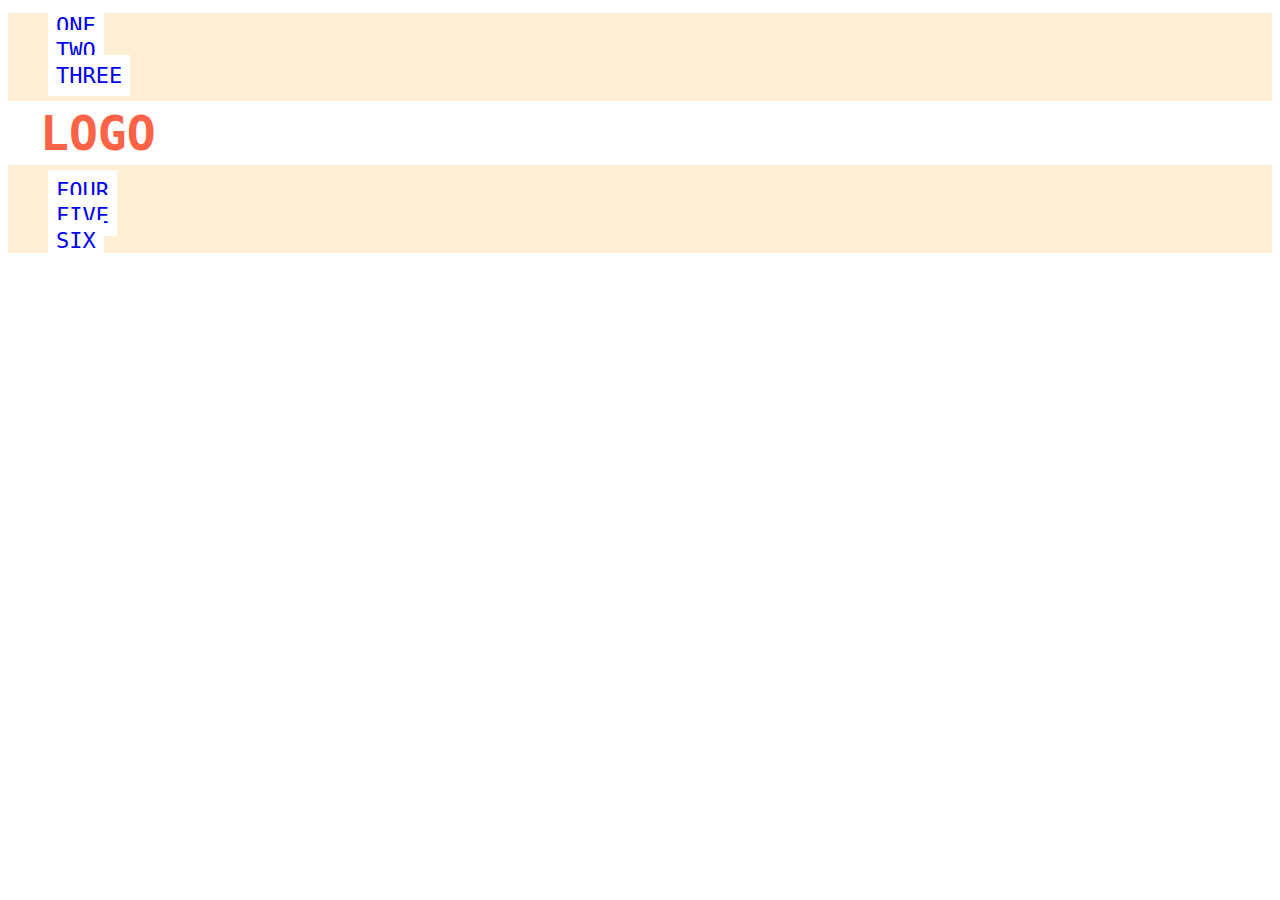
<file: 02-flex-header/index.html>
<!DOCTYPE html>
<html lang="en">
  <head>
    <meta charset="UTF-8">
    <meta http-equiv="X-UA-Compatible" content="IE=edge">
    <meta name="viewport" content="width=device-width, initial-scale=1.0">
    <title>Flex Header</title>
    <link rel="stylesheet" href="style.css">
  </head>
  <body>
    <div class="header">
      <div class="left-links">
        <ul>
          <li><a href="#">ONE</a></li>
          <li><a href="#">TWO</a></li>
          <li><a href="#">THREE</a></li>
        </ul>
      </div>
      <div class="logo">LOGO</div>
      <div class="right-links">
        <ul>
          <li><a href="#">FOUR</a></li>
          <li><a href="#">FIVE</a></li>
          <li><a href="#">SIX</a></li>
        </ul>
      </div>
    </div>
  </body>
</html>
</file>
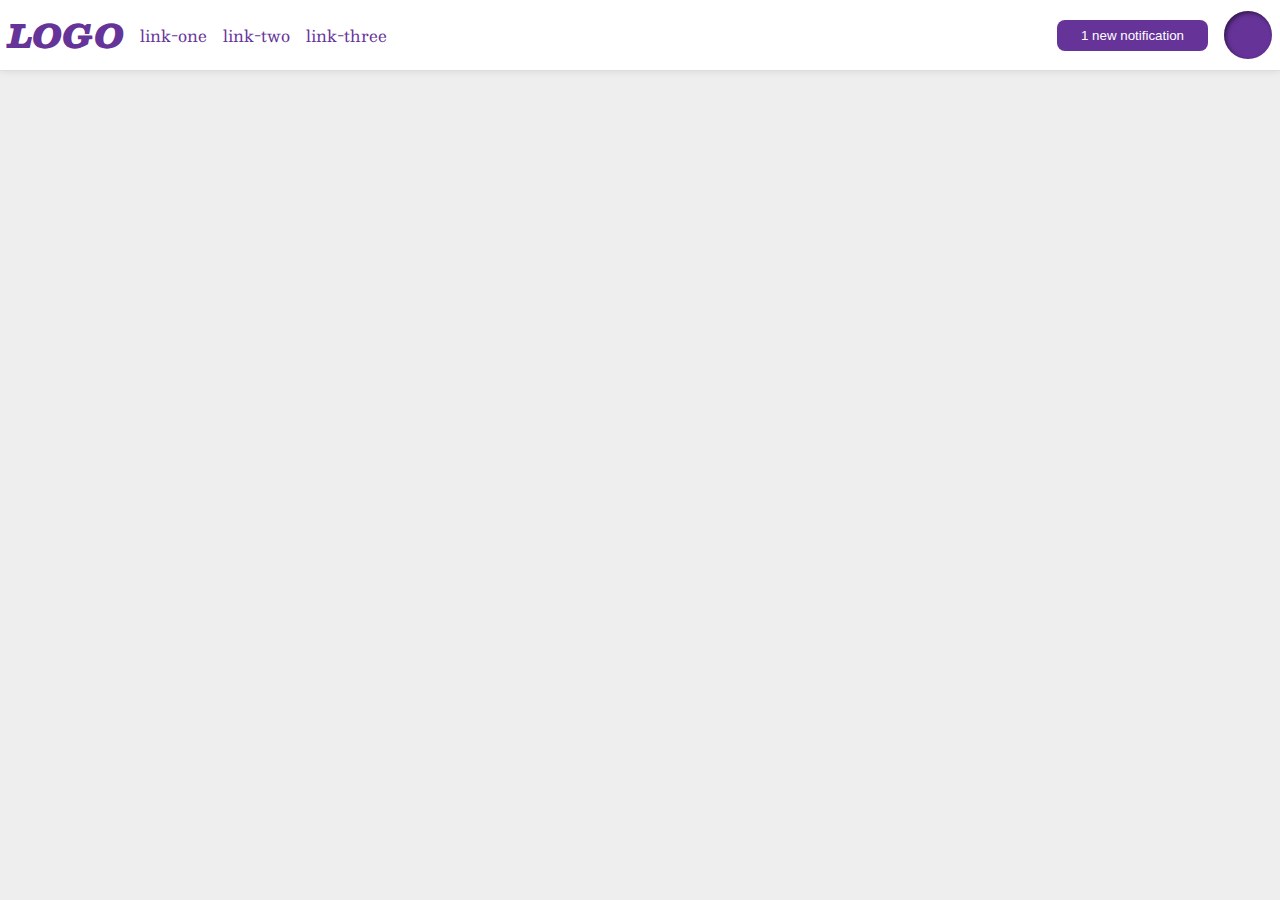
<file: 03-flex-header/index.html>
<!DOCTYPE html>
<html lang="en">
  <head>
    <meta charset="UTF-8">
    <meta http-equiv="X-UA-Compatible" content="IE=edge">
    <meta name="viewport" content="width=device-width, initial-scale=1.0">
    <title>Flex Header 2</title>
    <link rel="stylesheet" href="style.css">
  </head>
  <body>
    <div class="header">
      <div class ="left">
        <div class="logo">
          LOGO
        </div>
        <ul class="links">
          <li><a href="google.com">link-one</a></li>
          <li><a href="google.com">link-two</a></li>
          <li><a href="google.com">link-three</a></li>
        </ul>
      </div>
      <div class="right">
        <button class="notifications">
          1 new notification
        </button>
        <div class="profile-image"></div>
      </div>
    </div>
  </body>
</html>
</file>
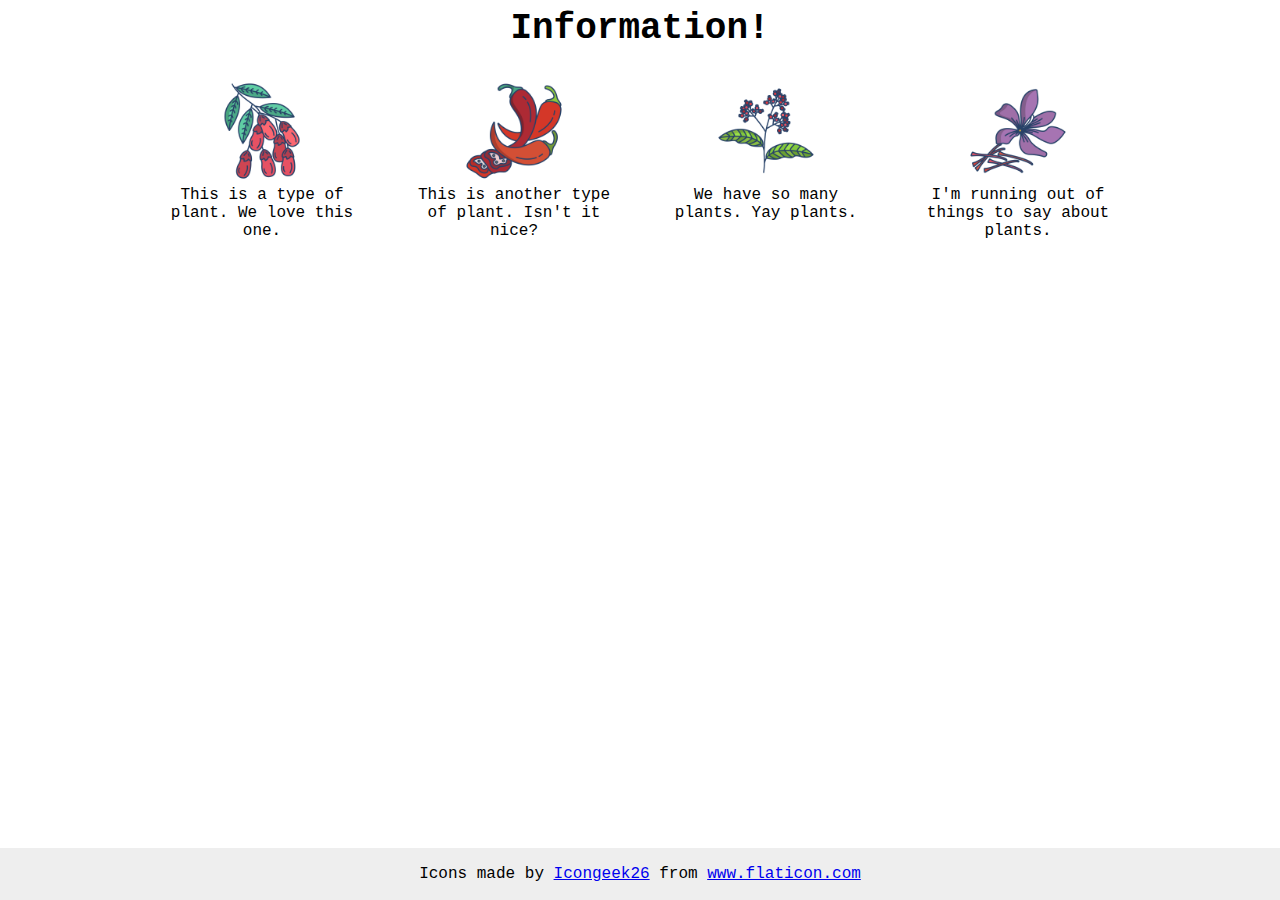
<file: 04-flex-information/index.html>
<!DOCTYPE html>
<html lang="en">
  <head>
    <meta charset="UTF-8">
    <meta http-equiv="X-UA-Compatible" content="IE=edge">
    <meta name="viewport" content="width=device-width, initial-scale=1.0">
    <title>Information</title>
    <link rel="stylesheet" href="style.css">
  </head>
  <body>
    <div class="top">
      <div class="title">Information!</div>
    </div>

    <div class="bottom">
      <div class="info">
        <img src="./images/barberry.png" alt="barberry">
      <div class="text">This is a type of plant. We love this one.</div>
      </div>
      
      <div class="info">
        <img src="./images/chilli.png" alt="chili">
      <div class="text">This is another type of plant. Isn't it nice?</div>
      </div>
      
      <div class="info">
        <img src="./images/pepper.png" alt="pepper">
      <div class="text">We have so many plants. Yay plants.</div>
      </div>
      
      <div class="info">
        <img src="./images/saffron.png" alt="saffron">
      <div class="text">I'm running out of things to say about plants.</div>
      </div>
      
    </div>
    

    <!-- disregard this section, it's here to give attribution to the creator of these icons -->
    <div class="footer">
      <div>Icons made by <a href="https://www.flaticon.com/authors/icongeek26" title="Icongeek26">Icongeek26</a> from <a href="https://www.flaticon.com/" title="Flaticon">www.flaticon.com</a></div>
    </div>
  </body>
</html>
</file>
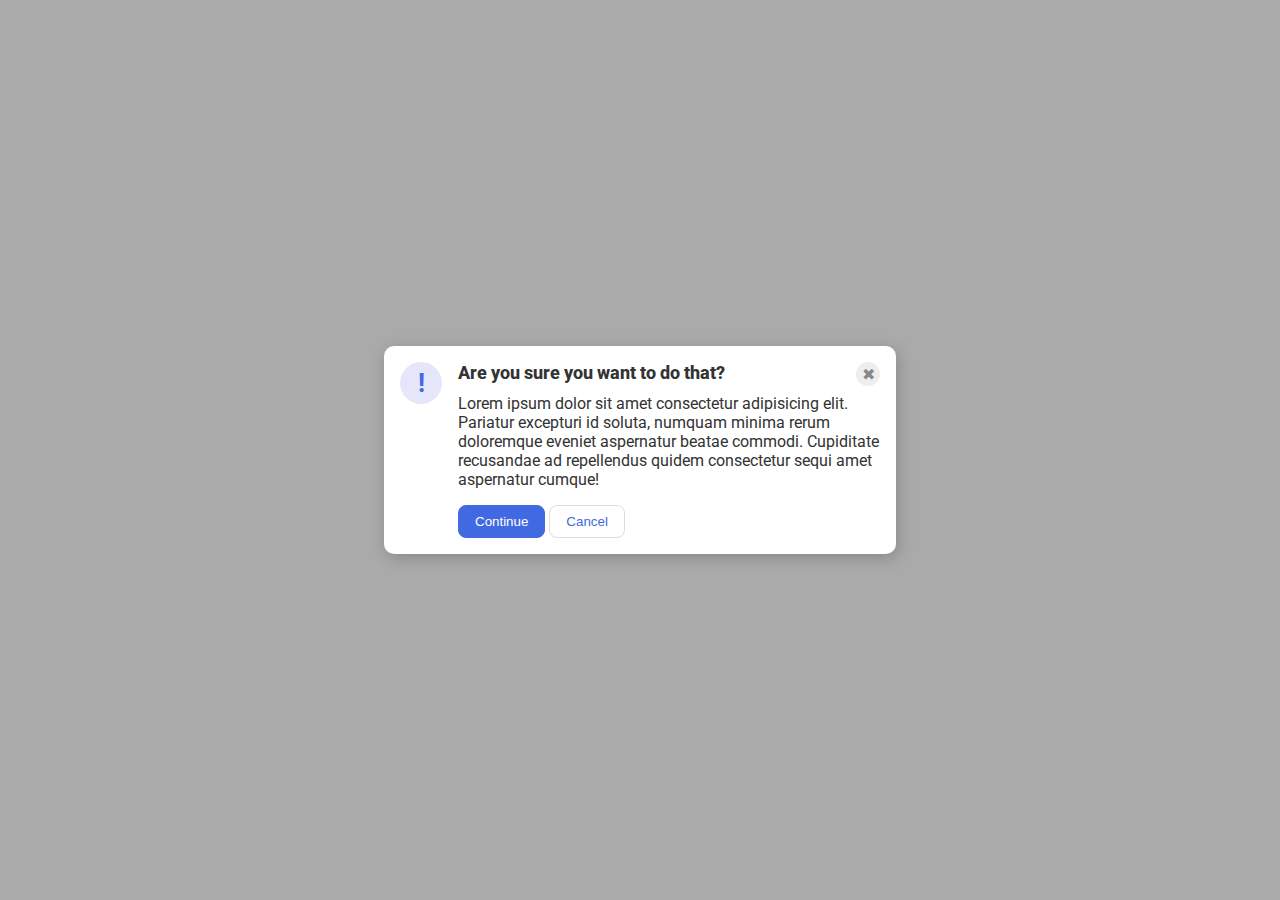
<file: 05-flex-modal/index.html>
<!DOCTYPE html>
<html lang="en">
  <head>
    <meta charset="UTF-8">
    <meta http-equiv="X-UA-Compatible" content="IE=edge">
    <meta name="viewport" content="width=device-width, initial-scale=1.0">
    <link rel="stylesheet" href="style.css">
    <title>Modal</title>
  </head>
  <body>
    <div class="modal">
      <div class="left">
        <div class="icon">!</div>
      </div>
      <div class="right">

        <div class="top">
          <div class="header">Are you sure you want to do that?</div>
          <div class="close-button">✖</div>
        </div>

        

        <div class="bottom">
          <div class="text">Lorem ipsum dolor sit amet consectetur adipisicing elit. Pariatur excepturi id soluta, numquam minima rerum doloremque eveniet aspernatur beatae commodi. Cupiditate recusandae ad repellendus quidem consectetur sequi amet aspernatur cumque!</div>
          <button class="continue">Continue</button>
          <button class="cancel">Cancel</button>
        </div>



      </div>
    </div>
  </body>
</html>
</file>
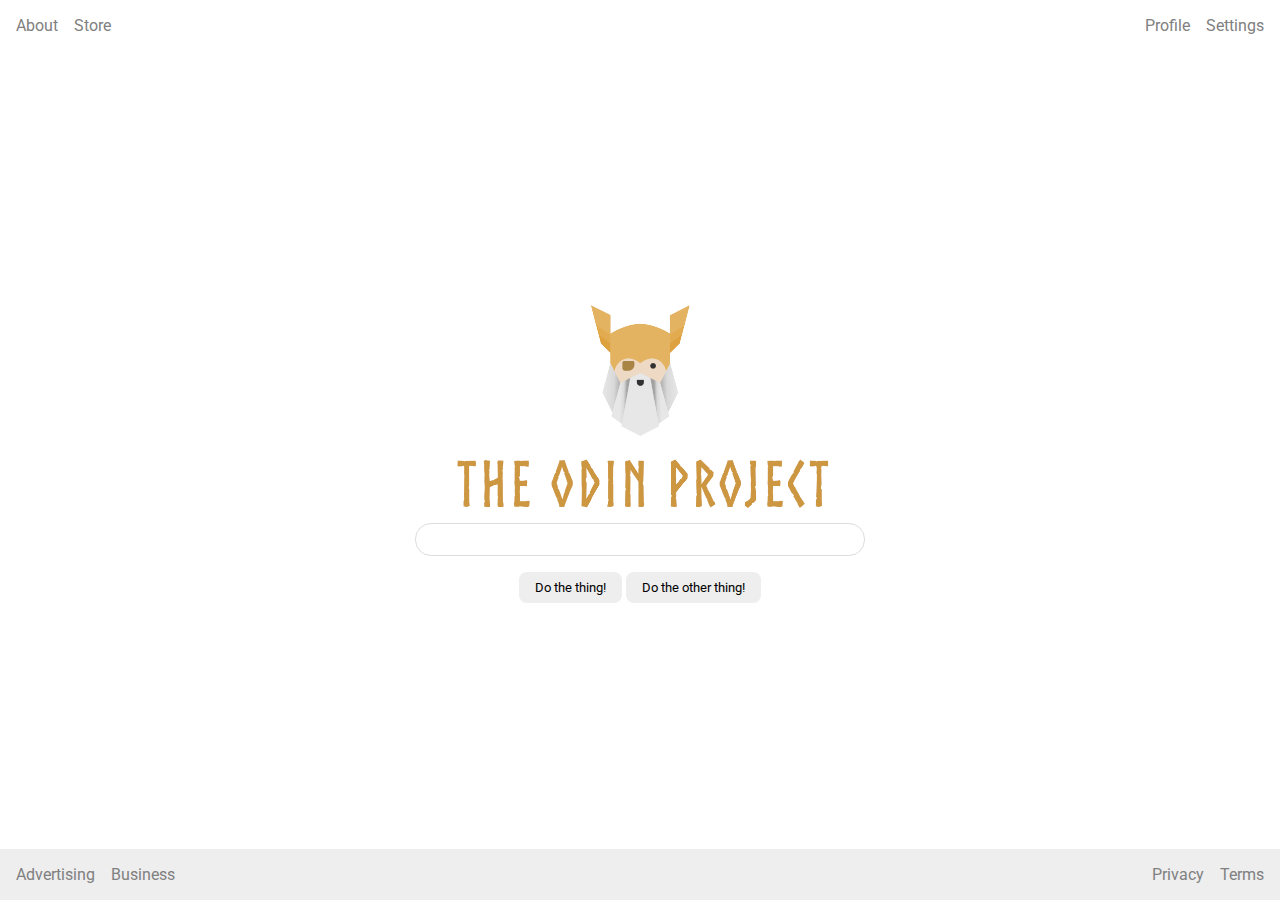
<file: 06-flex-layout/index.html>
<!DOCTYPE html>
<html lang="en">
  <head>
    <meta charset="UTF-8">
    <meta http-equiv="X-UA-Compatible" content="IE=edge">
    <meta name="viewport" content="width=device-width, initial-scale=1.0">
    <title>LAYOUT</title>
    <link rel="stylesheet" href="./style.css">
  </head>
  <body>

    <div class="top">
      <div class="header">
        <div class="left">
          <ul class="left-links">
            <li><a href="#">About</a></li>
            <li><a href="#">Store</a></li>
          </ul>
        </div>
        
        <div class="right">
          <ul class="right-links">
          <li><a href="#">Profile</a></li>
          <li><a href="#">Settings</a></li>
          </ul>
        </div>
        
      </div>
    </div>

    <div class="middle">
      <div class="content">
        <img src="./logo.png" alt="Project logo. Represents odin with the project name.">
        <div class="input">
          <input type="text">
        </div>
        <div class="buttons">
          <button>Do the thing!</button>
          <button>Do the other thing!</button>
        </div>
      </div>
    </div>

    <div class="bottom">
      <div class="footer">
      <ul class="left-links">
        <li><a href="#">Advertising</a></li>
        <li><a href="#">Business</a></li>
      </ul>
      <ul class="right-links">
        <li><a href="#">Privacy</a></li>
        <li><a href="#">Terms</a></li>
      </ul>
      </div>
    </div>

    
  </body>
</html>
</file>
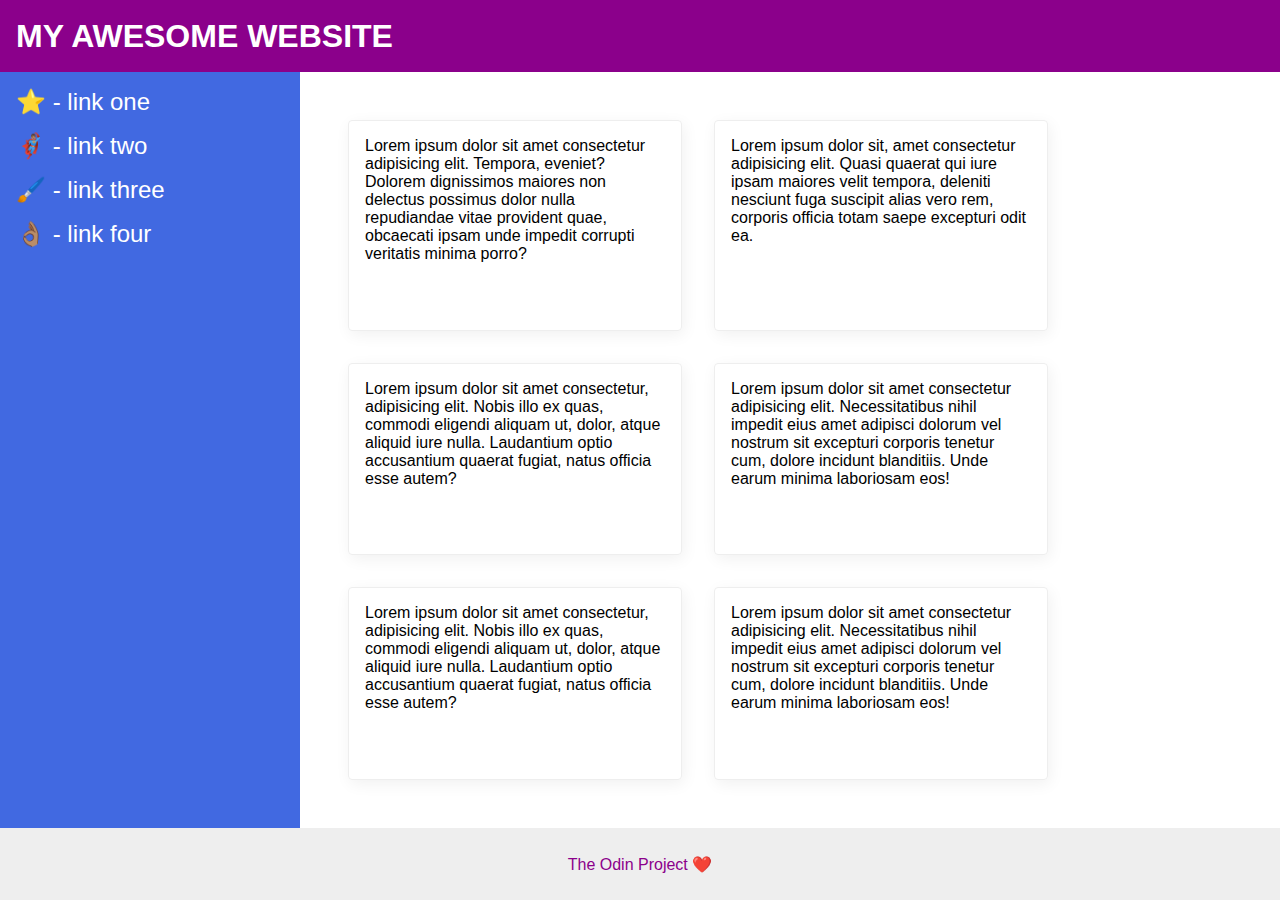
<file: 07-flex-layout-2/index.html>
<!DOCTYPE html>
<html lang="en">
  <head>
    <meta charset="UTF-8">
    <meta http-equiv="X-UA-Compatible" content="IE=edge">
    <meta name="viewport" content="width=device-width, initial-scale=1.0">
    <title>The Holy Grail</title>
    <link rel="stylesheet" href="style.css">
  </head>
  <body>

    <div class="top">
      <div class="header">
        MY AWESOME WEBSITE
      </div>
    </div>
    
    <div class="middle">

      <div class="left">
        <div class="sidebar">
          <ul>
            <li><a href="#">⭐ - link one</a></li>
            <li><a href="#">🦸🏽‍♂️ - link two</a></li>
            <li><a href="#">🖌️ - link three</a></li>
            <li><a href="#">👌🏽 - link four</a></li>
          </ul>
        </div>
      </div>

      <div class="right">
        <div class="card">Lorem ipsum dolor sit amet consectetur adipisicing elit. Tempora, eveniet? Dolorem dignissimos maiores non delectus possimus dolor nulla repudiandae vitae provident quae, obcaecati ipsam unde impedit corrupti veritatis minima porro?</div>
        <div class="card">Lorem ipsum dolor sit, amet consectetur adipisicing elit. Quasi quaerat qui iure ipsam maiores velit tempora, deleniti nesciunt fuga suscipit alias vero rem, corporis officia totam saepe excepturi odit ea.</div>
        <div class="card">Lorem ipsum dolor sit amet consectetur, adipisicing elit. Nobis illo ex quas, commodi eligendi aliquam ut, dolor, atque aliquid iure nulla. Laudantium optio accusantium quaerat fugiat, natus officia esse autem?</div>
        <div class="card">Lorem ipsum dolor sit amet consectetur adipisicing elit. Necessitatibus nihil impedit eius amet adipisci dolorum vel nostrum sit excepturi corporis tenetur cum, dolore incidunt blanditiis. Unde earum minima laboriosam eos!</div>
        <div class="card">Lorem ipsum dolor sit amet consectetur, adipisicing elit. Nobis illo ex quas, commodi eligendi aliquam ut, dolor, atque aliquid iure nulla. Laudantium optio accusantium quaerat fugiat, natus officia esse autem?</div>
        <div class="card">Lorem ipsum dolor sit amet consectetur adipisicing elit. Necessitatibus nihil impedit eius amet adipisci dolorum vel nostrum sit excepturi corporis tenetur cum, dolore incidunt blanditiis. Unde earum minima laboriosam eos!</div>
      </div>

    </div>

    <div class="bottom">
      <div class="footer">
        The Odin Project ❤️
      </div>
    </div>
    
    
    
  </body>
</html>
</file>
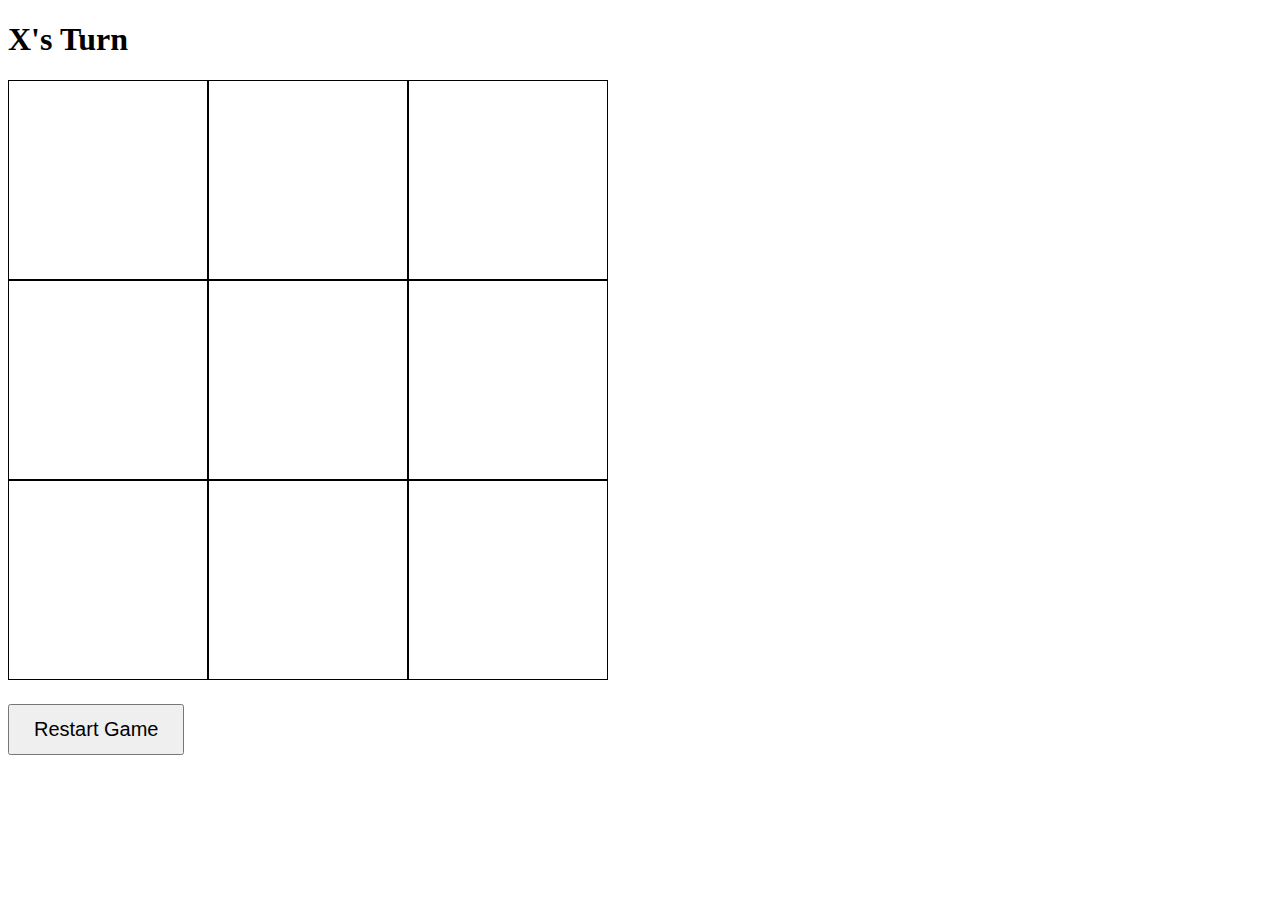
<file: Desktop/repos/TicTacToe Starter/index.html>
<!DOCTYPE html>
<html lang="en">
  <head>
    <meta charset="UTF-8" />
    <meta http-equiv="X-UA-Compatible" content="IE=edge" />
    <meta name="viewport" content="width=device-width, initial-scale=1.0" />
    <link rel="stylesheet" href="style.css" />
    <title>Tic Tac Toe</title>
  </head>
  <body>
    <div>
      <h1 class="board__title">X's Turn</h1>
      <div class="board__wrapper">
        <button class="board__square"></button>
        <button class="board__square"></button>
        <button class="board__square"></button>
        <button class="board__square"></button>
        <button class="board__square"></button>
        <button class="board__square"></button>
        <button class="board__square"></button>
        <button class="board__square"></button>
        <button class="board__square"></button>
      </div>
      <button class="restart">Restart Game</button>
    </div>

    <script src="ohio.js"></script>
  </body>
</html>
</file>
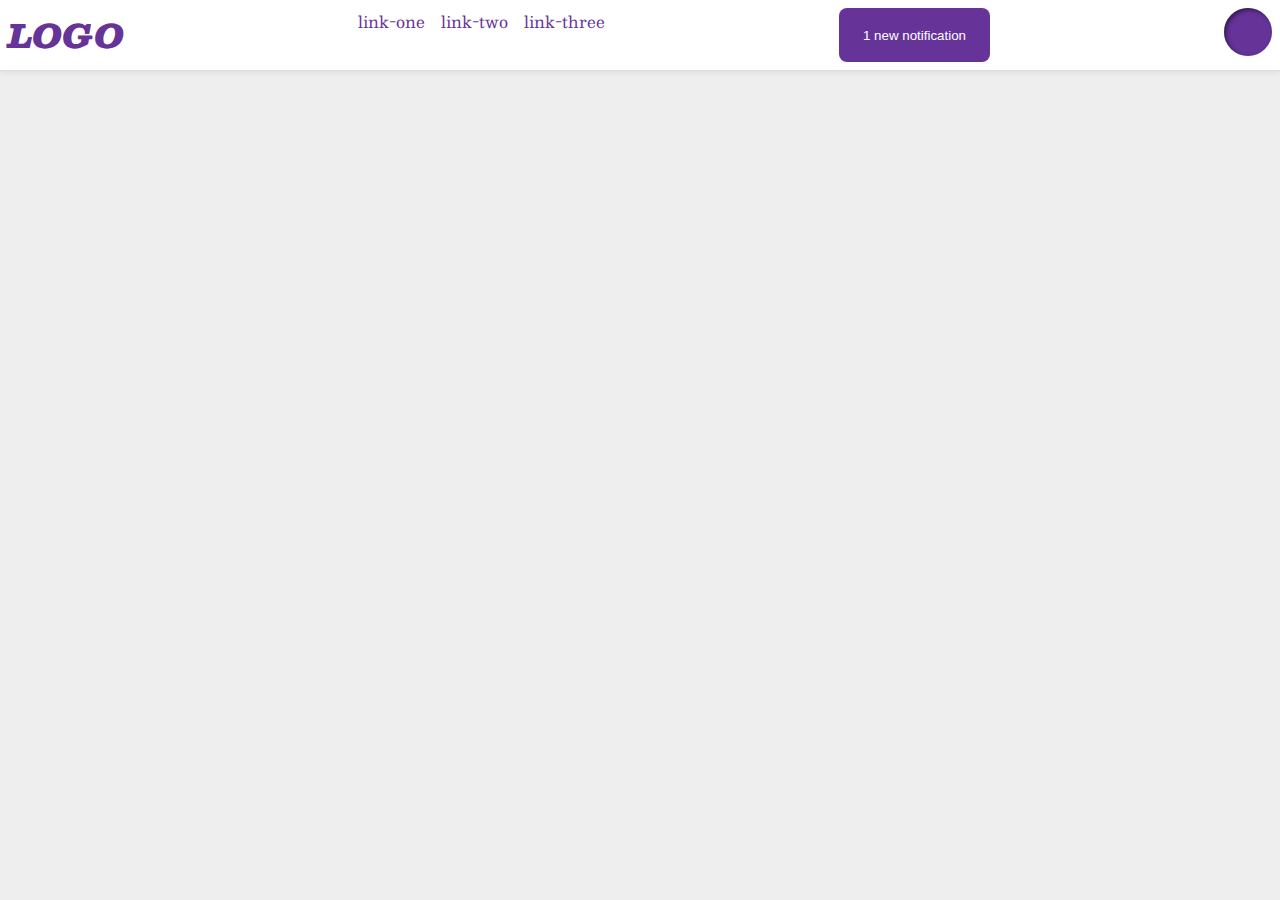
<file: 03-flex-header/work3.html>
<!DOCTYPE html>
<html lang="en">
  <head>
    <meta charset="UTF-8">
    <meta http-equiv="X-UA-Compatible" content="IE=edge">
    <meta name="viewport" content="width=device-width, initial-scale=1.0">
    <title>Flex Header 2</title>
    <link rel="stylesheet" href="style.css">
  </head>
  <body>
    <div class="header">
      <div class="logo">
        LOGO
      </div>
      <ul class="links">
        <li><a href="google.com">link-one</a></li>
        <li><a href="google.com">link-two</a></li>
        <li><a href="google.com">link-three</a></li>
      </ul>
      <button class="notifications">
        1 new notification
      </button>
      <div class="profile-image"></div>
    </div>
  </body>
</html>
</file>
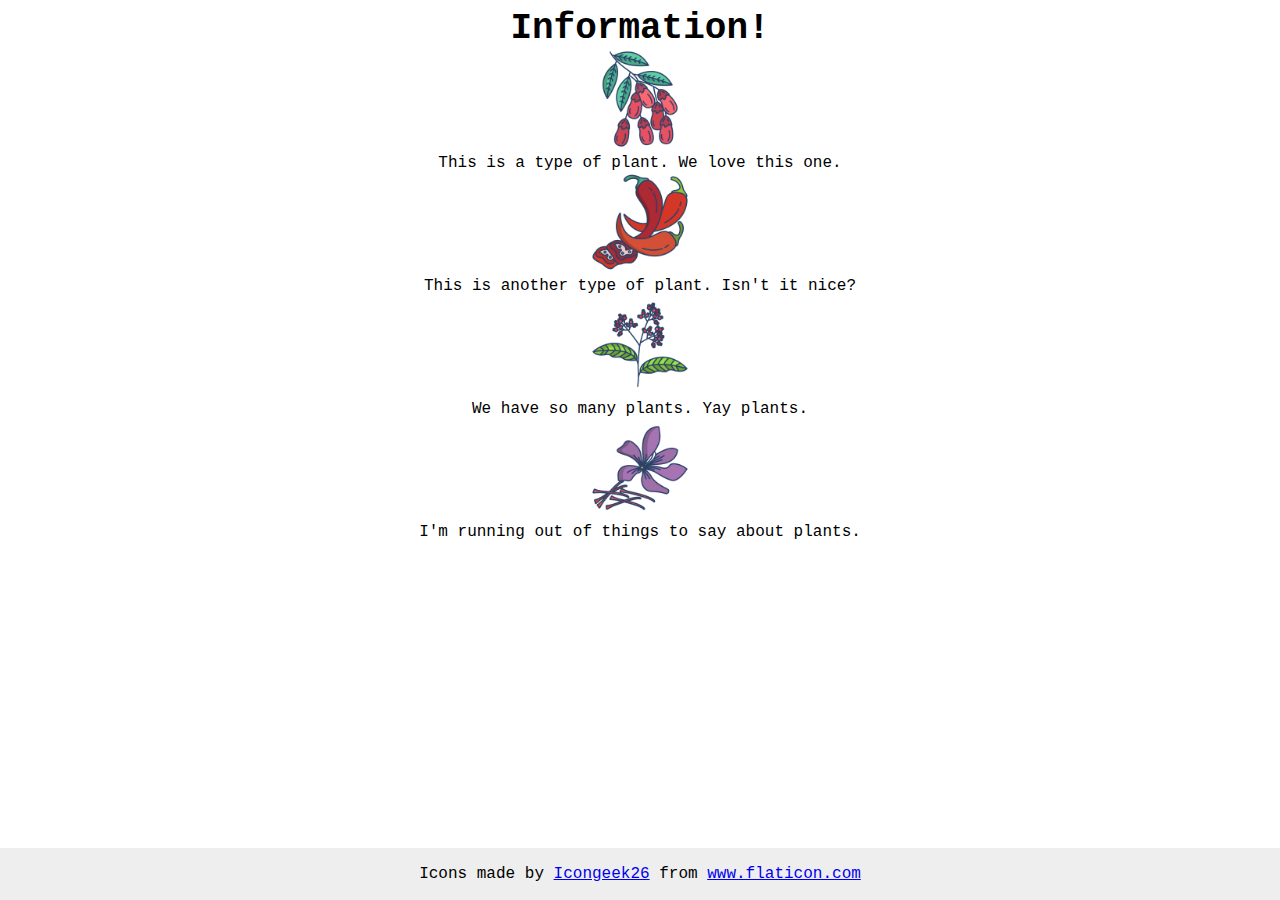
<file: 04-flex-information/work4.html>
<!DOCTYPE html>
<html lang="en">
  <head>
    <meta charset="UTF-8">
    <meta http-equiv="X-UA-Compatible" content="IE=edge">
    <meta name="viewport" content="width=device-width, initial-scale=1.0">
    <title>Information</title>
    <link rel="stylesheet" href="style.css">
  </head>
  <body>
    <div class="title">Information!</div>

    <img src="./images/barberry.png" alt="barberry">
    <div class="text">This is a type of plant. We love this one.</div>

    <img src="./images/chilli.png" alt="chili">
    <div class="text">This is another type of plant. Isn't it nice?</div>

    <img src="./images/pepper.png" alt="pepper">
    <div class="text">We have so many plants. Yay plants.</div>

    <img src="./images/saffron.png" alt="saffron">
    <div class="text">I'm running out of things to say about plants.</div>

    <!-- disregard this section, it's here to give attribution to the creator of these icons -->
    <div class="footer">
      <div>Icons made by <a href="https://www.flaticon.com/authors/icongeek26" title="Icongeek26">Icongeek26</a> from <a href="https://www.flaticon.com/" title="Flaticon">www.flaticon.com</a></div>
    </div>
  </body>
</html>
</file>
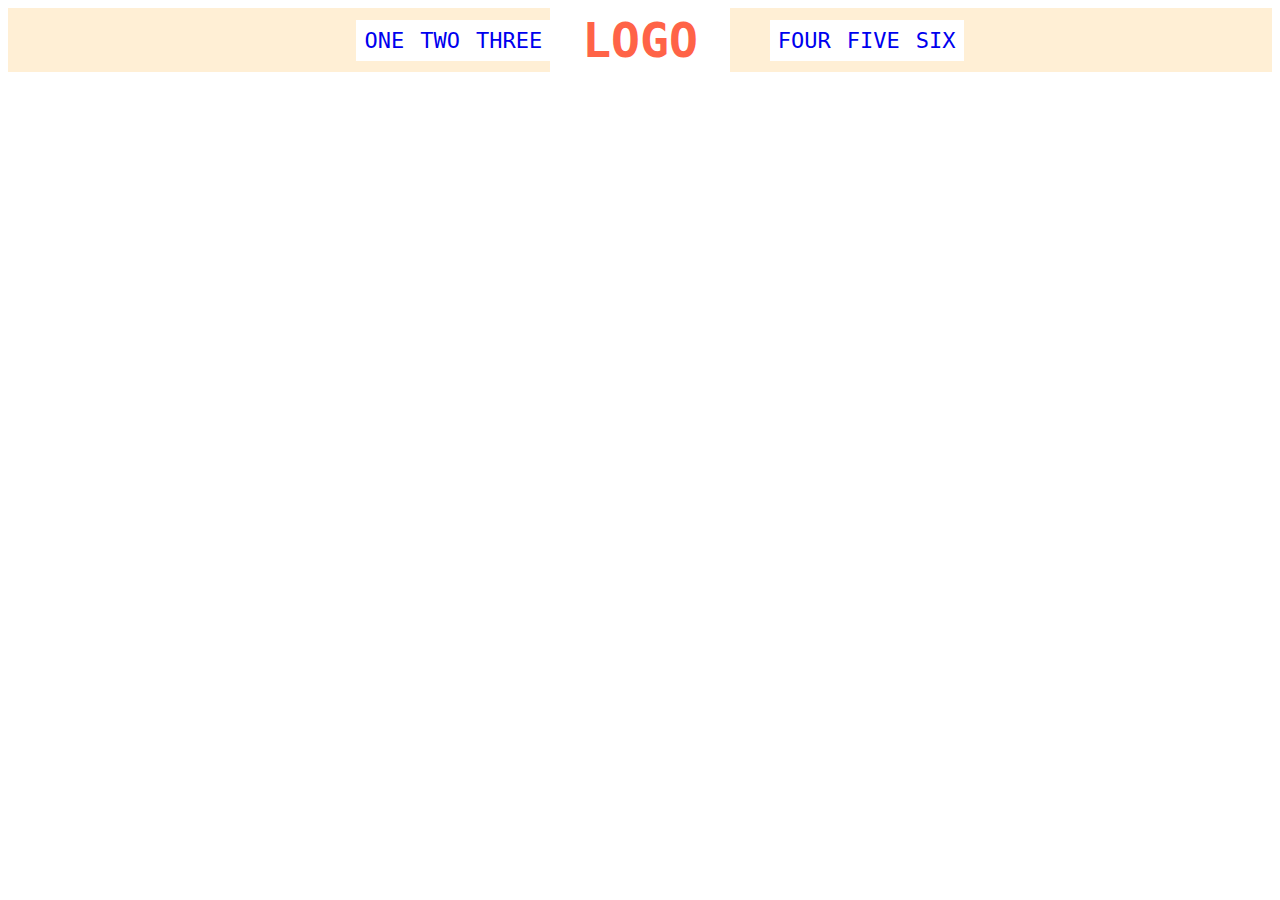
<file: 02-flex-header/solution/solution.html>
<!DOCTYPE html>
<html lang="en">
  <head>
    <meta charset="UTF-8">
    <meta http-equiv="X-UA-Compatible" content="IE=edge">
    <meta name="viewport" content="width=device-width, initial-scale=1.0">
    <title>Flex Header</title>
    <link rel="stylesheet" href="solution.css">
  </head>
  <body>
    <div class="header">
      <div class="left-links">
        <ul>
          <li><a href="#">ONE</a></li>
          <li><a href="#">TWO</a></li>
          <li><a href="#">THREE</a></li>
        </ul>
      </div>
      <div class="logo">LOGO</div>
      <div class="right-links">
        <ul>
          <li><a href="#">FOUR</a></li>
          <li><a href="#">FIVE</a></li>
          <li><a href="#">SIX</a></li>
        </ul>
      </div>
    </div>
  </body>
</html>
</file>
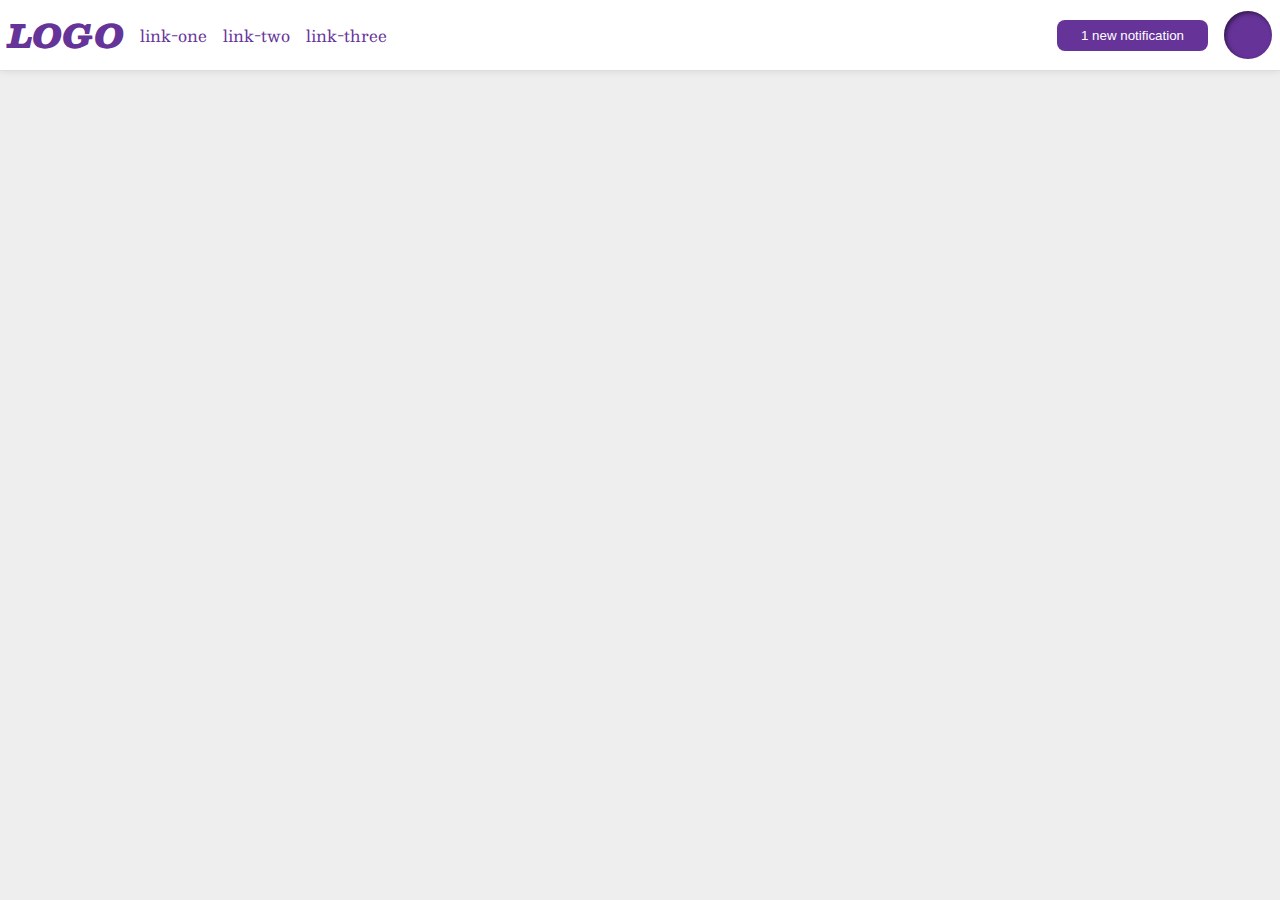
<file: 03-flex-header/solution/solution.html>
<!DOCTYPE html>
<html lang="en">
  <head>
    <meta charset="UTF-8">
    <meta http-equiv="X-UA-Compatible" content="IE=edge">
    <meta name="viewport" content="width=device-width, initial-scale=1.0">
    <title>Flex Header 2</title>
    <link rel="stylesheet" href="solution.css">
  </head>
  <body>
    <div class="header">
      <div class="left">
        <div class="logo">
          LOGO
        </div>
        <ul class="links">
          <li><a href="google.com">link-one</a></li>
          <li><a href="google.com">link-two</a></li>
          <li><a href="google.com">link-three</a></li>
        </ul>
      </div>
      <div class="right">
        <button class="notifications">
          1 new notification
        </button>
        <div class="profile-image"></div>
      </div>
    </div>
  </body>
</html>
</file>
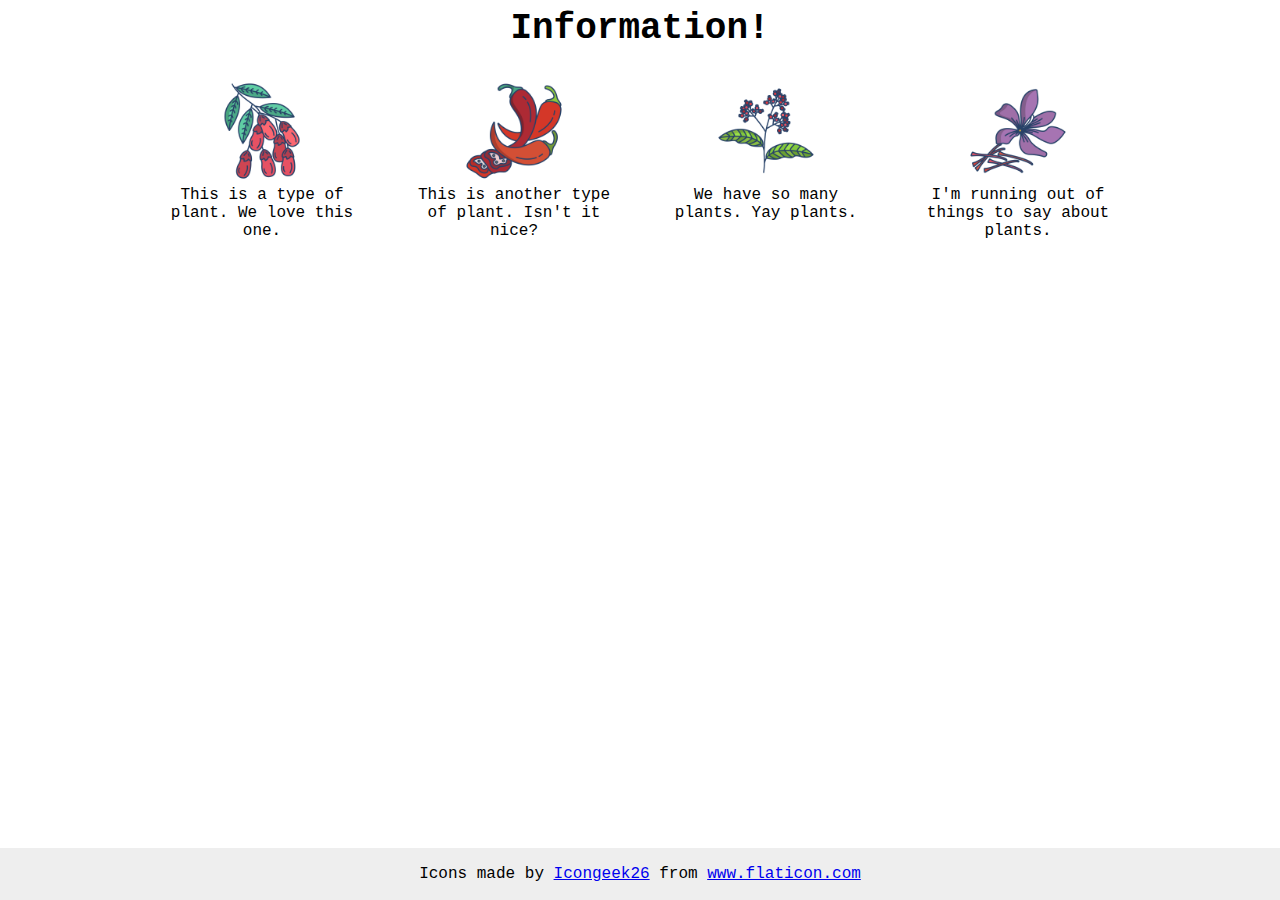
<file: 04-flex-information/solution/solution.html>
<!DOCTYPE html>
<html lang="en">
  <head>
    <meta charset="UTF-8">
    <meta http-equiv="X-UA-Compatible" content="IE=edge">
    <meta name="viewport" content="width=device-width, initial-scale=1.0">
    <title>Information</title>
    <link rel="stylesheet" href="solution.css">
  </head>
  <body>
    <div class="title">Information!</div>

    <div class="container">
      <div class="info">
        <img src="./images/barberry.png" alt="barberry">
        <div class="text">This is a type of plant. We love this one.</div>
      </div>
      <div class="info">
        <img src="./images/chilli.png" alt="chili">
        <div class="text">This is another type of plant. Isn't it nice?</div>
      </div>
      <div class="info">
        <img src="./images/pepper.png" alt="pepper">
        <div class="text">We have so many plants. Yay plants.</div>
      </div>
      <div class="info">
        <img src="./images/saffron.png" alt="saffron">
        <div class="text">I'm running out of things to say about plants.</div>
      </div>
    </div>

    <!-- disregard this section, it's here to give attribution to the creator of these icons -->
    <div class="footer">
      <div>Icons made by <a href="https://www.flaticon.com/authors/icongeek26" title="Icongeek26">Icongeek26</a> from <a href="https://www.flaticon.com/" title="Flaticon">www.flaticon.com</a></div>
    </div>
  </body>
</html>
</file>
<file: 02-flex-header/style.css>
.header  {
  font-family: monospace;
  background: papayawhip;
}

.logo {
  font-size: 48px;
  font-weight: 900;
  color: tomato;
  background: white;
  padding: 4px 32px;
}

ul {
  /* this removes the dots on the list items*/
  list-style-type: none;
}

a {
  font-size: 22px;
  background: white;
  padding: 8px;
  /* this removes the line under the links */
  text-decoration: none;
}
</file>
<file: 03-flex-header/style.css>
/* this is some magical font-importing.  
you'll learn about it later. */
@import url('https://fonts.googleapis.com/css2?family=Besley:ital,wght@0,400;1,900&display=swap');

body {
  margin: 0;
  background: #eee;
  font-family: Besley, serif;
}

.header {
  background: white;
  border-bottom: 1px solid #ddd;
  box-shadow: 0 0 8px rgba(0,0,0,.1);
}

.profile-image {
  background: rebeccapurple;
  box-shadow: inset 2px 2px 4px rgba(0,0,0,.5);
  border-radius: 50%;
  width: 48px;
  height: 48px;
}

.logo {
  color: rebeccapurple;
  font-size: 32px;
  font-weight: 900;
  font-style: italic;
}

button {
  border: none;
  border-radius: 8px;
  background: rebeccapurple;
  color: white;
  padding: 8px 24px;
}

a {
  /* this removes the line under our links */
  text-decoration: none;
  color: rebeccapurple;
}

ul {
  list-style-type: none;
}

/*solution*/
.header {
  display: flex;
  justify-content: space-between;
  padding: 8px;
}

.header {
  display: flex;
  justify-content: space-between;
  padding: 8px;
}

ul {
  display: flex;
  margin: 0;
  padding: 0;
  gap: 16px;
}

.left, .right {
  display: flex;
  align-items: center;
  gap: 16px;
}
</file>
<file: 04-flex-information/style.css>
body {
  font-family: 'Courier New', Courier, monospace;
}

img {
  width: 100px;
  height: 100px;
}

.title {
  font-size: 36px;
  font-weight: 900;
}

/* do not edit this footer */
.footer {
  position: fixed;
  bottom: 0;
  left: 0;
  right: 0;
  height: 52px;
  display: flex;
  align-items: center;
  justify-content: center;
  background: #eee;
}


/* solution */

body {
  display: flex;
  flex-direction: column;
  justify-content: center;
  align-items: center;
}

.title {
  justify-content: center;
  align-items: center;
}

.bottom {
  margin-top: 32px;
  display: flex;
  gap: 52px;
}

.info {
  display: flex;
  flex-direction: column;
  width: 200px;
  align-items: center; 

}

.text {
  text-align: center;
  margin-top: 5px;
}
</file>
<file: 05-flex-modal/style.css>
@import url('https://fonts.googleapis.com/css2?family=Roboto:wght@400;700&display=swap');

html, body {
  height: 100%;
}

body {
  font-family: Roboto, sans-serif;
  margin: 0;
  background: #aaa;
  color: #333;
  /* I'll give you this one for free lol */
  display: flex;
  align-items: center;
  justify-content: center;
}

.modal {
  background: white;
  width: 480px;
  border-radius: 10px;
  box-shadow: 2px 4px 16px rgba(0,0,0,.2);
}

.icon {
  color: royalblue;
  font-size: 26px;
  font-weight: 700;
  background: lavender;
  width: 42px;
  height: 42px;
  border-radius: 50%;
  display: flex;
  align-items: center;
  justify-content: center;
}

.close-button {
  background: #eee;
  border-radius: 50%;
  color: #888;
  font-weight: 400;
  font-size: 16px;
  height: 24px;
  width: 24px;
  display: flex;
  align-items: center;
  justify-content: center;
}

button {
  padding: 8px 16px;
  border-radius: 8px;
}

button.continue {
  background: royalblue;
  border: 1px solid royalblue;
  color: white;
}

button.cancel {
  background: white;
  border: 1px solid #ddd;
  color: royalblue;
}




/* SOLUTION GAMING */
.modal {
  display: flex;
  flex-direction: row;
  gap: 16px;
  padding: 16px;
}


.right {
  display: flex;
  flex-direction: column;
  gap: 8px;
}

.top {
  display: flex;
  flex-direction: row;
  justify-content: space-between;
}

button {
  margin-top: 16px;
  /* gap: 8px; */
}
.header {
  font-weight: 800;
  font-size: large;
}
</file>
<file: 06-flex-layout/style.css>
@import url('https://fonts.googleapis.com/css2?family=Roboto:wght@400;700&display=swap');

body {
  height: 100vh;
  margin: 0;
  overflow: hidden;
  font-family: Roboto, sans-serif;
}

img {
  width: 600px;
}

button {
  font-family: Roboto, sans-serif;
  border: none;
  border-radius: 8px;
  background: #eee;
}

input {
  border: 1px solid #ddd;
  border-radius: 16px;
  padding: 8px 24px;
  width: 400px;
  margin-bottom: 16px;
}


/* SOLUTIONNNNN */

body {
  display: flex;
  justify-content: space-between;
  flex-direction: column;
  align-items: center;
}

.header, .footer {
  display: flex;
  width: 100vw;
  justify-content: space-between;
}

.footer {
  background-color: #eeeeee;

}

.right-links, .left-links {
  display: flex;
  gap: 16px;
}

.left-links {
  padding: 0;
  padding-left: 16px;
}

.right-links {
  padding-right: 16px;
}

li {
  list-style-type: none;
}

.content {
  display: flex;
  flex-direction: column;
  justify-content: center;
  align-items: center;
}

button {
  padding: 8px;
  padding-left: 16px;
  padding-right: 16px;
}

a {
  text-decoration: none;
  color: grey;
}
</file>
<file: 07-flex-layout-2/style.css>
body {
  font-family: -apple-system, BlinkMacSystemFont, 'Segoe UI', Roboto, Oxygen, Ubuntu, Cantarell, 'Open Sans', 'Helvetica Neue', sans-serif;
  margin: 0;
  min-height: 100vh;
}

.header {
  height: 72px;
  background: darkmagenta;
  color: white;
}

.footer {
  height: 72px;
  background: #eee;
  color: darkmagenta;
}

.sidebar {
  width: 300px;
  background: royalblue;
  box-sizing: border-box;
  /* height: 100%; */
}

.card {
  border: 1px solid #eee;
  box-shadow: 2px 4px 16px rgba(0,0,0,.06);
  border-radius: 4px;
}




/* SOLUTIOTNTIONTOINT */
body {
  display: flex;
  flex-direction: column;
  justify-content: space-between;

}

.middle {
  display: flex;
  flex-grow: 1;
}

.right {
  display: flex;
  flex-wrap: wrap;
  padding: 32px;
}

.card {
  /* background-color: blue; */
  width: 300px;
  padding: 16px;
  margin: 16px;
}

.sidebar {
  height: 100%;
  flex-shrink: 0;
  flex-grow: 1;
  padding: 16px;
  dus
}

a {
  text-decoration: none;
  color: white;
  font-size: 24px;
}



ul {
  padding: 0;
  margin: 0;

}

li {
  list-style-type: none;
  margin-bottom: 16px;
}



.header {
  /* background-color: bisque; */
  display: flex;
  align-items: center;
  padding-left: 16px;
  font-size: 32px;
  font-weight: 900;
}

.footer {
  display: flex;
  justify-content: center;
  align-items: center;
}
</file>
<file: Desktop/repos/TicTacToe Starter/style.css>
* {
  box-sizing: border-box;
}

.board__wrapper {
  display: flex;
  flex-wrap: wrap;
  width: 600px;
  height: 600px;
  margin-bottom: 24px;
}

.board__square {
  border: 1px solid black;
  background-color: white;
  font-size: 80px;
  display: flex;
  align-items: center;
  justify-content: center;
  width: 200px;
  height: 200px;
  cursor: pointer;
}

.restart {
  padding: 12px 24px;
  font-size: 20px;
  
}
</file>
<file: 02-flex-header/solution/solution.css>
.header  {
  font-family: monospace;
  background: papayawhip;
  justify-content: center;
  display: flex;
  align-items: center;
}

.logo {
  font-size: 48px;
  font-weight: 900;
  color: tomato;
  background: white;
  padding: 4px 32px;
}

ul {
  /* this removes the dots on the list items*/
  list-style-type: none;
  display: flex;
}

a {
  font-size: 22px;
  background: white;
  padding: 8px;
  /* this removes the line under the links */
  text-decoration: none;
}

.container {
  display: flex;
  align-items: center;
  justify-content: center;
}
</file>
<file: 03-flex-header/solution/solution.css>
/* this is some magical font-importing.  
you'll learn about it later. */
@import url('https://fonts.googleapis.com/css2?family=Besley:ital,wght@0,400;1,900&display=swap');

body {
  margin: 0;
  background: #eee;
  font-family: Besley, serif;
}

.header {
  background: white;
  border-bottom: 1px solid #ddd;
  box-shadow: 0 0 8px rgba(0,0,0,.1);
}

.profile-image {
  background: rebeccapurple;
  box-shadow: inset 2px 2px 4px rgba(0,0,0,.5);
  border-radius: 50%;
  width: 48px;
  height:  48px;
}

.logo {
  color: rebeccapurple;
  font-size: 32px;
  font-weight: 900;
  font-style: italic;
}

button {
  border: none;
  border-radius: 8px;
  background: rebeccapurple;
  color: white;
  padding: 8px 24px;
}

a {
  /* this removes the line under our links */
  text-decoration: none;
  color: rebeccapurple;
}

ul {
  list-style-type: none;
}

/* SOLUTION */

.header {
  display: flex;
  justify-content: space-between;
  padding: 8px;
}

ul {
  display: flex;
  margin: 0;
  padding: 0;
  gap: 16px;
}

.left, .right {
  display: flex;
  align-items: center;
  gap: 16px;
}
</file>
<file: 04-flex-information/solution/solution.css>
body {
  font-family: 'Courier New', Courier, monospace;
}

img {
  width: 100px;
  height: 100px;
}

.title {
  font-size: 36px;
  font-weight: 900;
}

/* do not edit this footer */
.footer {
  position: fixed;
  bottom: 0;
  left: 0;
  right: 0;
  height: 52px;
  display: flex;
  align-items: center;
  justify-content: center;
  background: #eee;
}

/* SOLUTION */

body {
  text-align: center;
}

.title {
  margin-bottom: 32px;
}

.container {
  display: flex;
  justify-content: center;
  gap: 52px;
}

.info {
  max-width: 200px;
}
</file>
